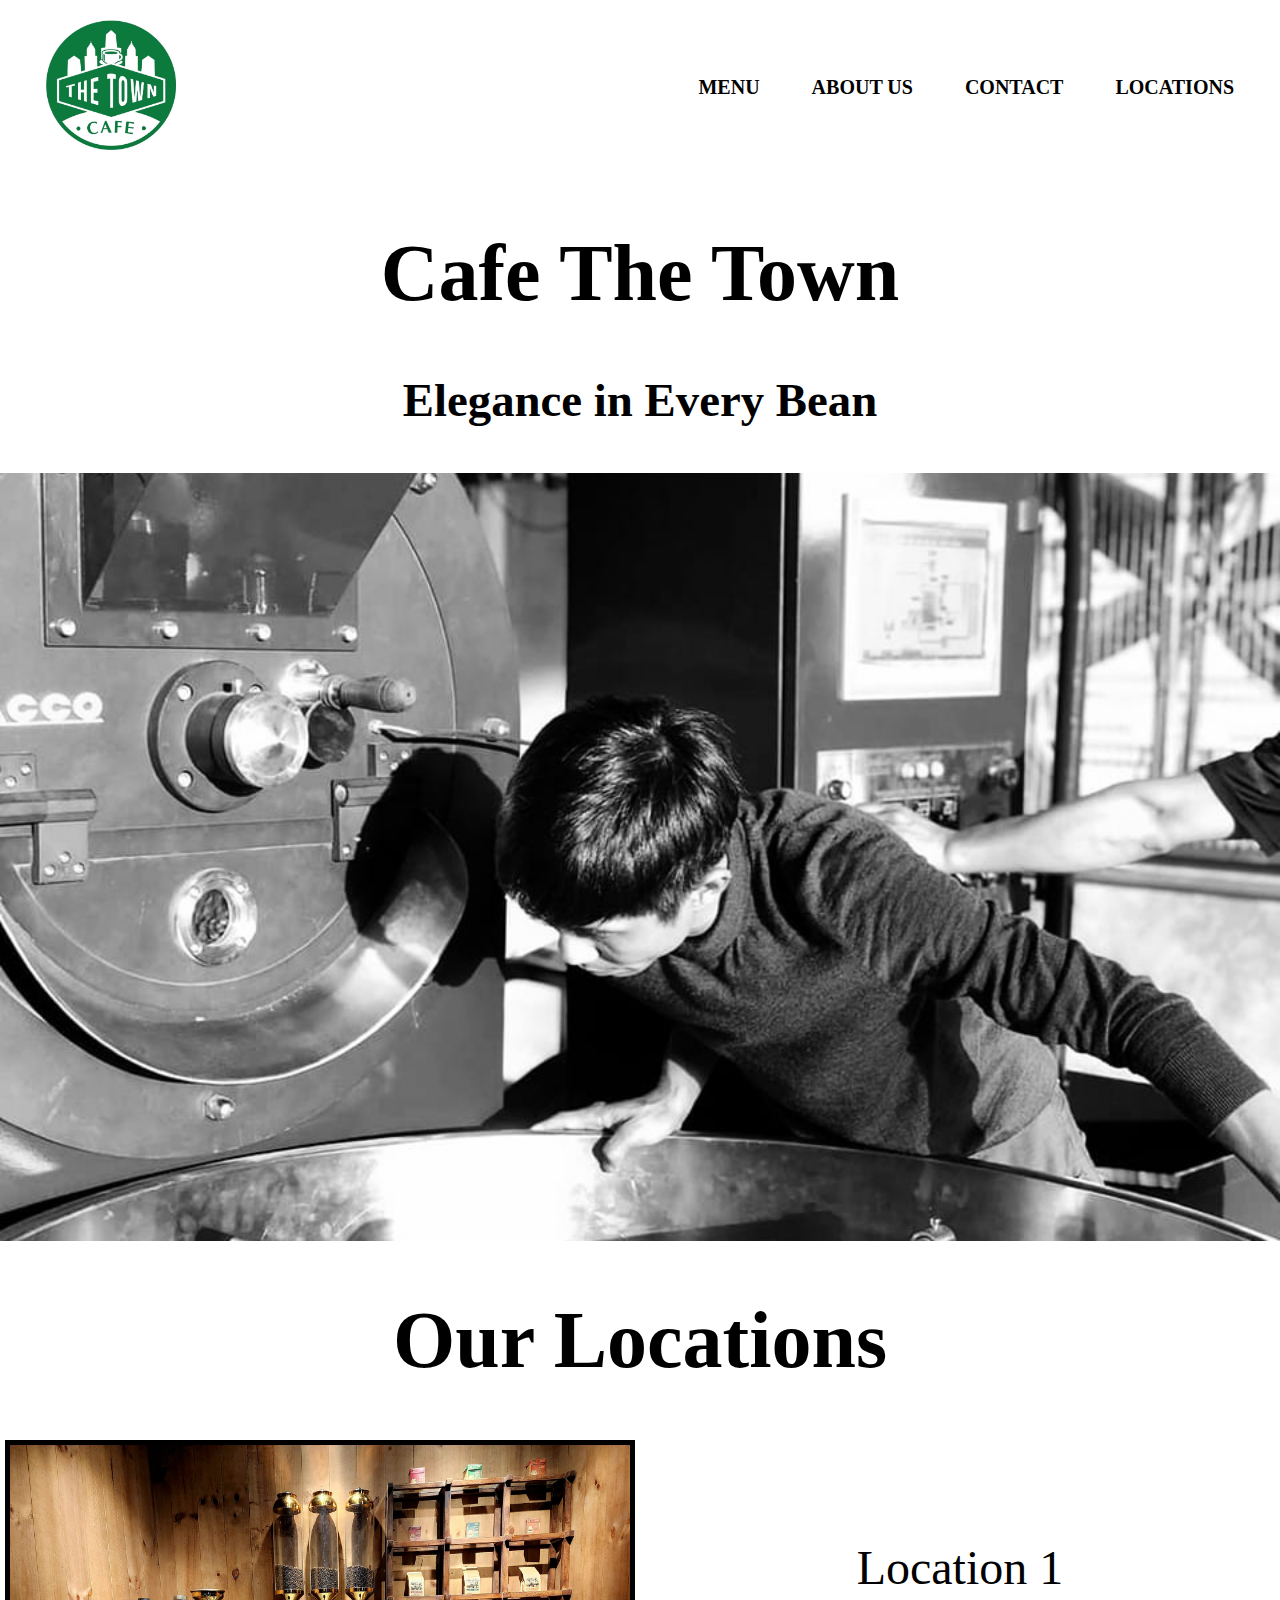
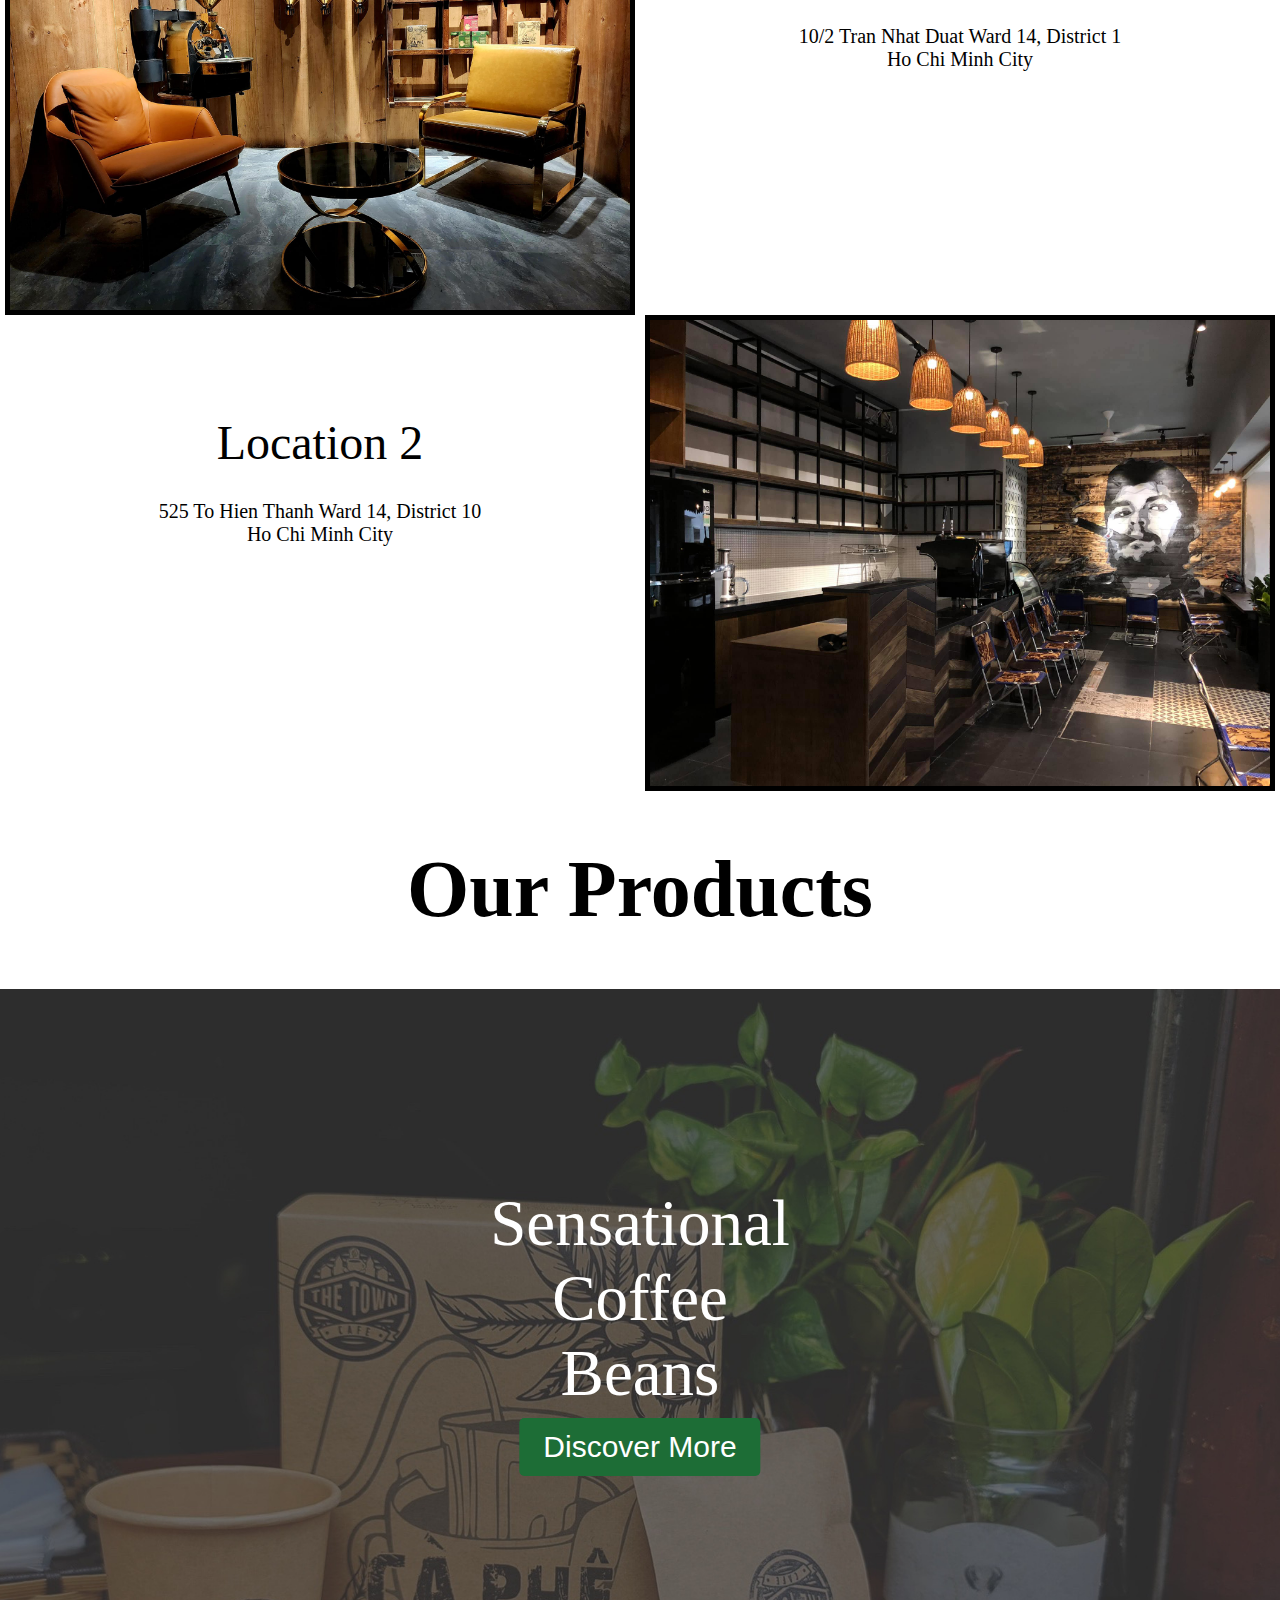
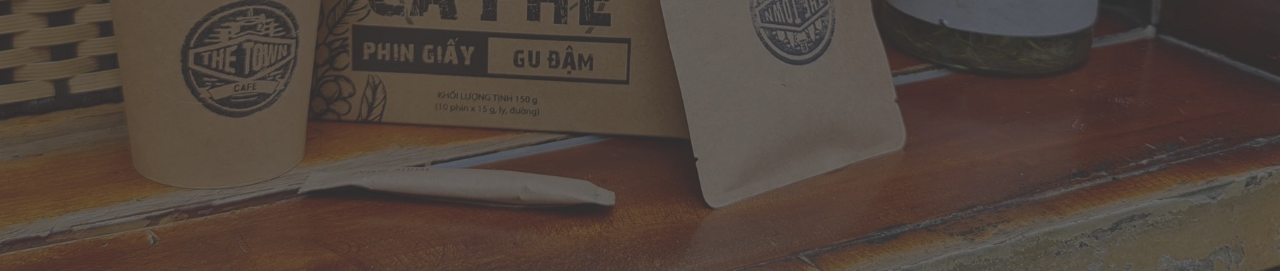
<file: index.html>
<!DOCTYPE html>
<html lang="en">
<head>
    <meta charset="UTF-8">
    <meta http-equiv="X-UA-Compatible" content="IE=edge">
    <link type="text/css" rel="stylesheet" href= "style.css" />
    <link rel="icon" href= "logo ctt.jpeg" type="image/jpeg" sizes="32x32"/>
    <meta name="viewport" content="width=device-width, initial-scale=1.0">
    <title>Cafe The Town</title>
</head>
<body>
    <div class="navbar">
        <div class="navbar-left">
            <a href="http://127.0.0.1:8080/base.html">
                <img src="logo ctt.jpeg" alt="Cafe The Town" style="width: 130px; height: auto;">
            </a>
        </div>
        <div class="navbar-right">
            <div>Menu</div>
            <div>About Us</div>
            <div>Contact</div>
            <div>Locations</div>
        </div>
    </div>
    <div class = "punchline">
        <h1> Cafe The Town</h1>
        <h3> Elegance in Every Bean </h3>
    </div>

    <div class="containers">
        <div class="owner">
            <img src="owner.jpg" alt="Tri the owner">
        </div>

        <div class="our_locations">
            <h1> Our Locations </h1>
        </div>
    
        <div class = "location_container">
            <div class="locations">
                <div class="location-left">
                    <img 
                        alt="location1"
                        class="block"
                        src="coffeeshop.jpeg"
                    />
                </div>
    
                <div class="location-right">
                    <div
                        class="location-title"
                        style="
                            font-size: 48px;
                            margin-top: 100px;
                            color: black;
                        "
                    >
                        Location 1
                    </div>
                    <div class = "location-description">
                        10/2 Tran Nhat Duat 
                        Ward 14, District 1
                        Ho Chi Minh City
                    </div>
                </div>
            </div>
        </div>
        <div class = "location_container">
            <div class="locations">
                <div class="location-left">
                    <div
                        class="location-title"
                        style="
                            font-size: 48px;
                            margin-top: 100px;
                            color: black;
                        "
                    >
                        Location 2
                    </div>
                    <div class = "location-description">
                        525 To Hien Thanh
                        Ward 14, District 10
                        Ho Chi Minh City

                    </div>
                </div>
    
                <div class="location-right">
                    <img 
                        alt="location1"
                        class="block"
                        src="coffeeshop4.jpeg"
                    />
                </div>
            </div>
        </div>
        <div class = "product-title">
                <h1>Our Products</h1>
        <div class = "products">    
            <div class="product-pictures">
                <img src="products1.jpg" alt="products" class="center">
                <div class="punch-line-overlay">Sensational Coffee Beans</div>
                <button class="discover-button">Discover More</button>
            </div>
        </div>
    </div>
</body>
</html>
</file>
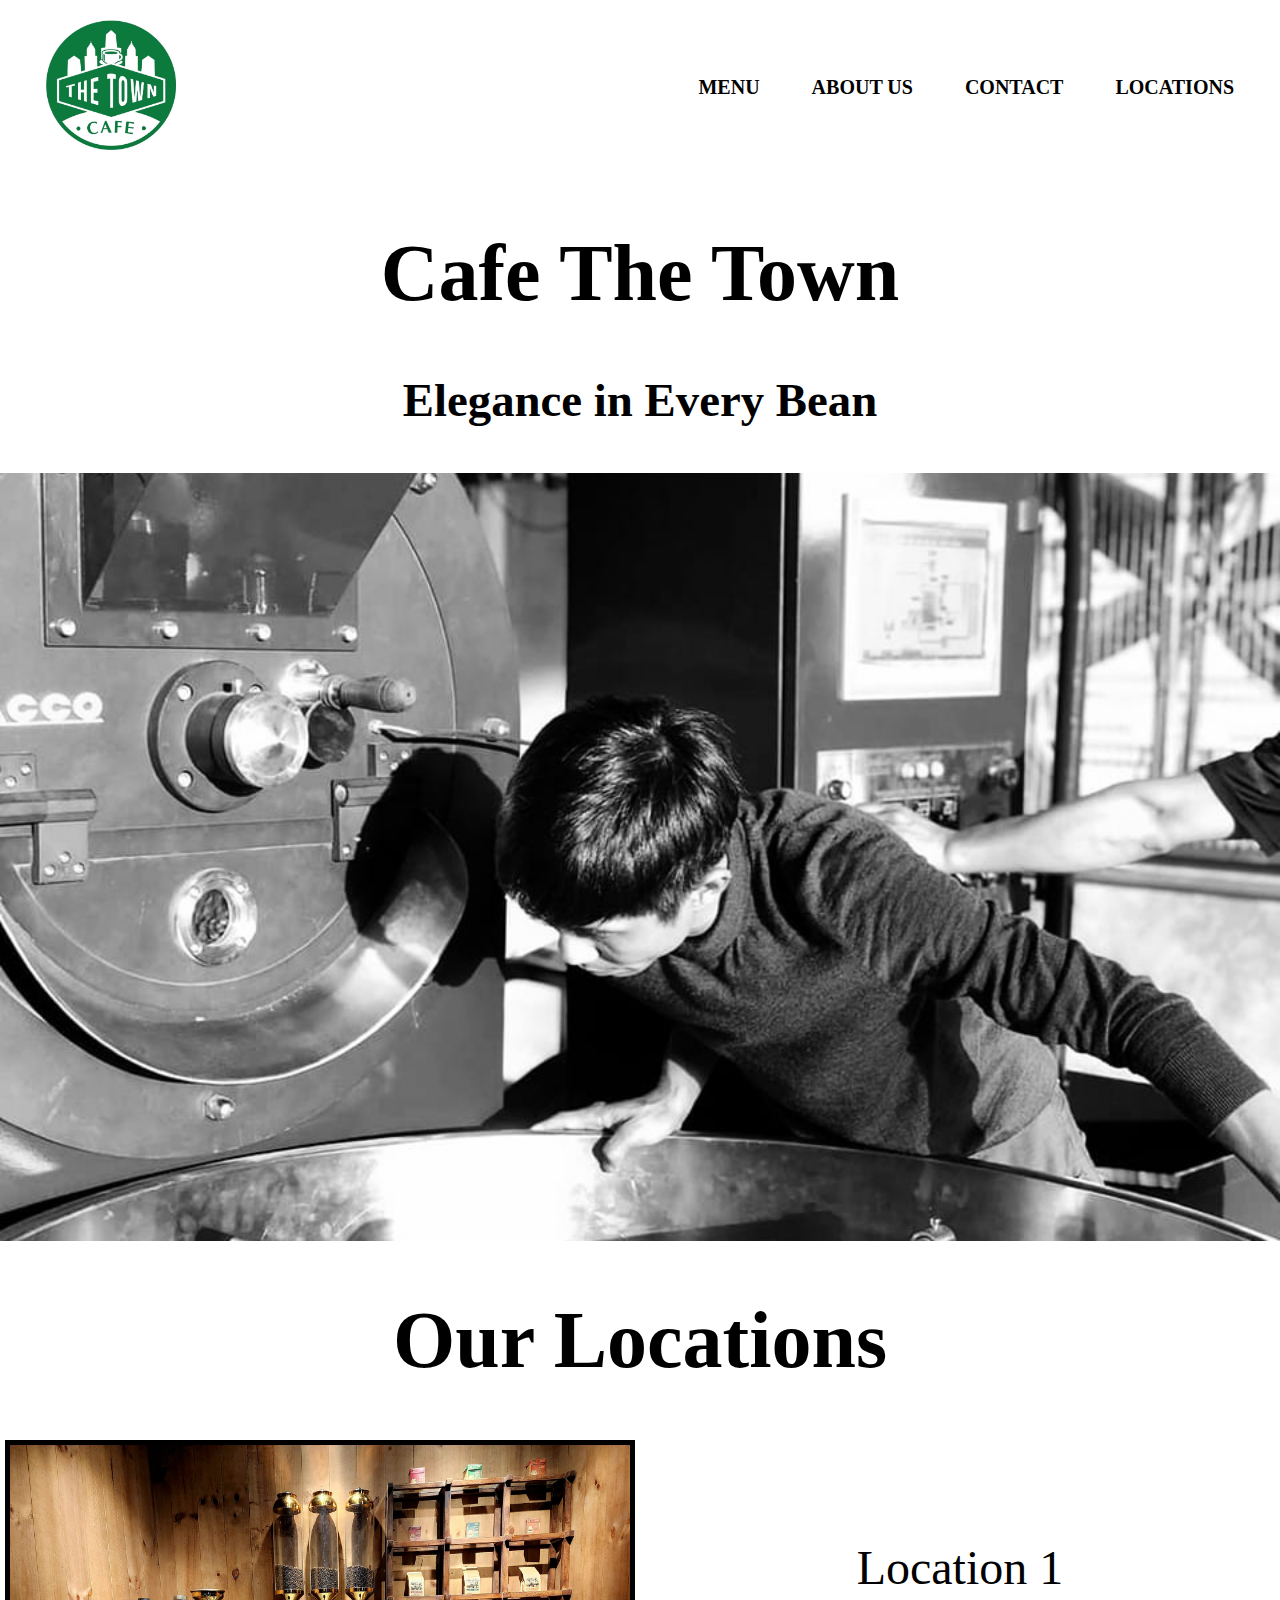
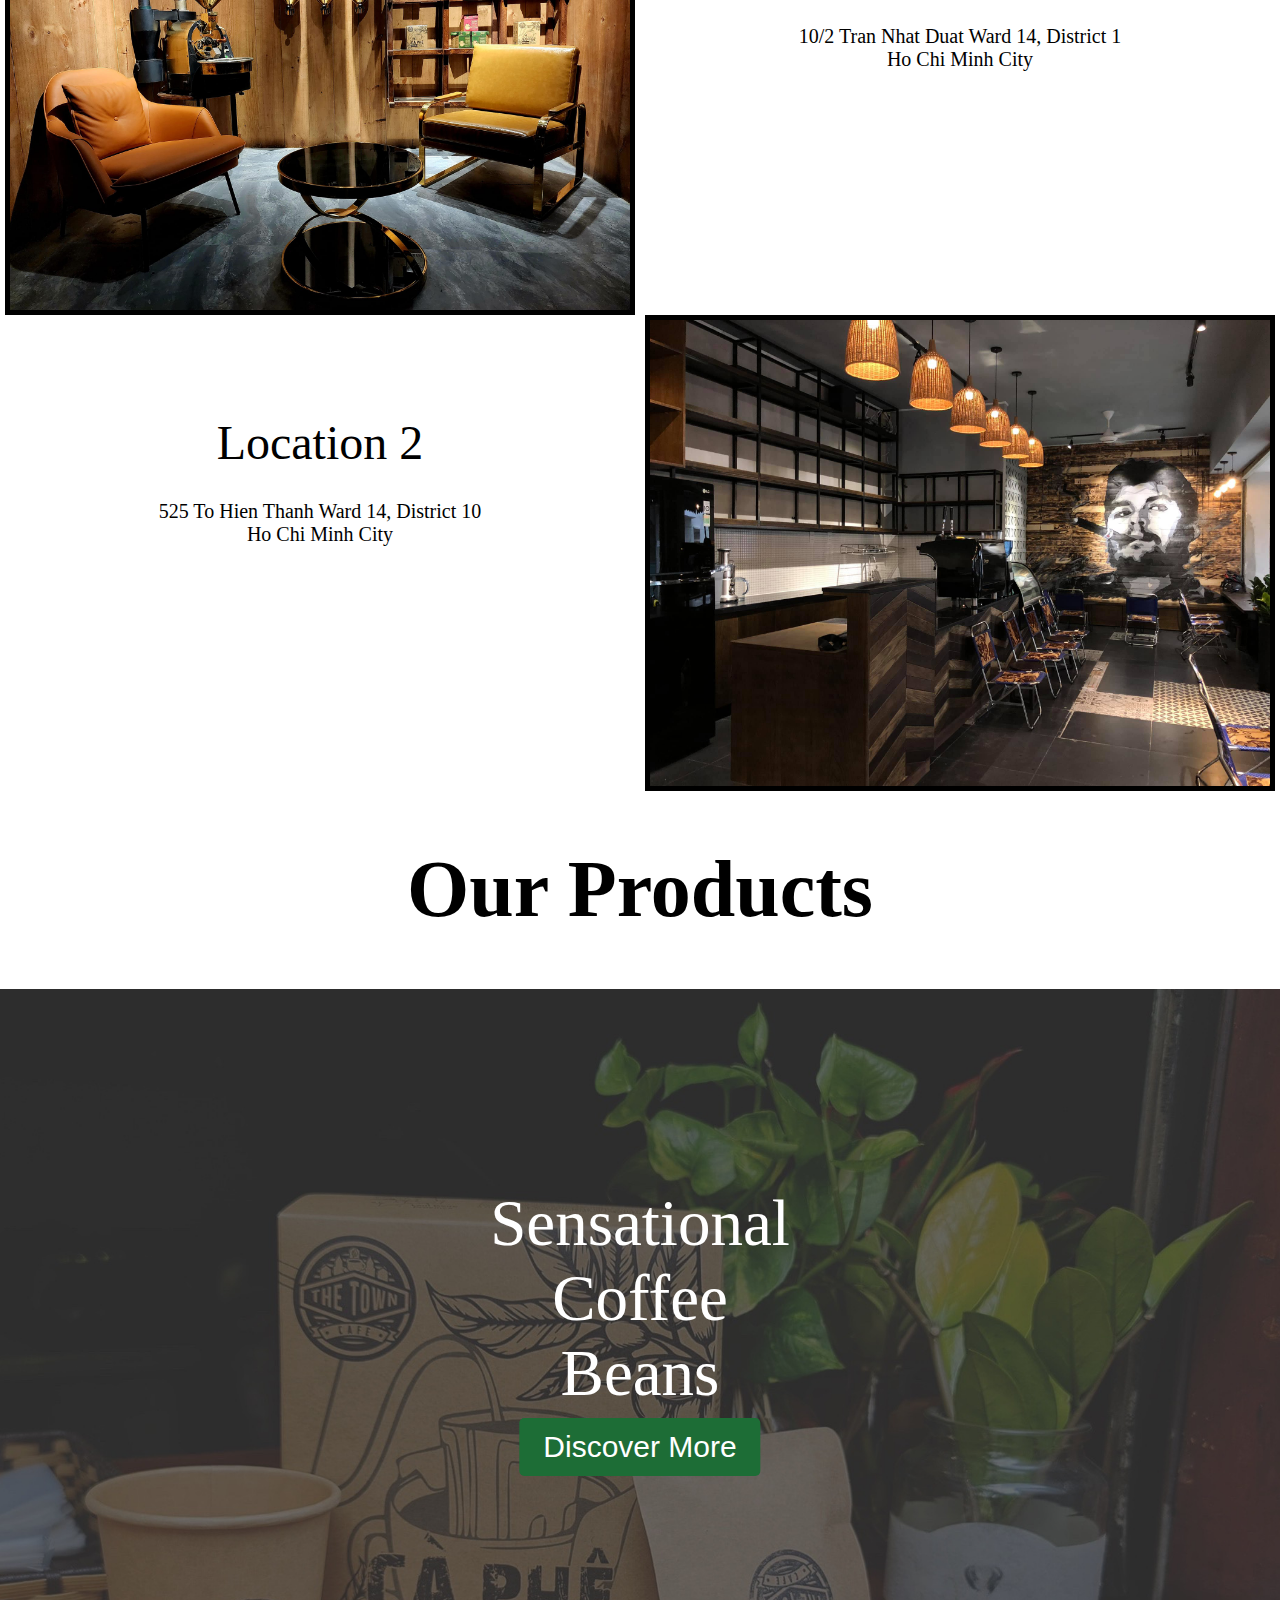
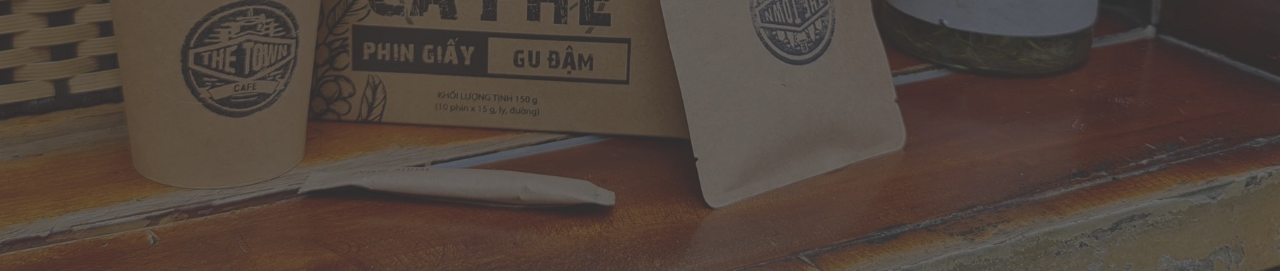
<file: base.html>
<!DOCTYPE html>
<html lang="en">
<head>
    <meta charset="UTF-8">
    <meta http-equiv="X-UA-Compatible" content="IE=edge">
    <link type="text/css" rel="stylesheet" href= "style.css" />
    <link rel="icon" href= "logo ctt.jpeg" type="image/jpeg" sizes="32x32"/>
    <meta name="viewport" content="width=device-width, initial-scale=1.0">
    <title>Cafe The Town</title>
</head>
<body>
    <div class="navbar">
        <div class="navbar-left">
            <a href="http://127.0.0.1:8080/base.html">
                <img src="logo ctt.jpeg" alt="Cafe The Town" style="width: 130px; height: auto;">
            </a>
        </div>
        <div class="navbar-right">
            <div>Menu</div>
            <div>About Us</div>
            <div>Contact</div>
            <div>Locations</div>
        </div>
    </div>
    <div class = "punchline">
        <h1> Cafe The Town</h1>
        <h3> Elegance in Every Bean </h3>
    </div>

    <div class="containers">
        <div class="owner">
            <img src="owner.jpg" alt="Tri the owner">
        </div>

        <div class="our_locations">
            <h1> Our Locations </h1>
        </div>
    
        <div class = "location_container">
            <div class="locations">
                <div class="location-left">
                    <img 
                        alt="location1"
                        class="block"
                        src="coffeeshop.jpeg"
                    />
                </div>
    
                <div class="location-right">
                    <div
                        class="location-title"
                        style="
                            font-size: 48px;
                            margin-top: 100px;
                            color: black;
                        "
                    >
                        Location 1
                    </div>
                    <div class = "location-description">
                        10/2 Tran Nhat Duat 
                        Ward 14, District 1
                        Ho Chi Minh City
                    </div>
                </div>
            </div>
        </div>
        <div class = "location_container">
            <div class="locations">
                <div class="location-left">
                    <div
                        class="location-title"
                        style="
                            font-size: 48px;
                            margin-top: 100px;
                            color: black;
                        "
                    >
                        Location 2
                    </div>
                    <div class = "location-description">
                        525 To Hien Thanh
                        Ward 14, District 10
                        Ho Chi Minh City

                    </div>
                </div>
    
                <div class="location-right">
                    <img 
                        alt="location1"
                        class="block"
                        src="coffeeshop4.jpeg"
                    />
                </div>
            </div>
        </div>
        <div class = "product-title">
                <h1>Our Products</h1>
        <div class = "products">    
            <div class="product-pictures">
                <img src="products1.jpg" alt="products" class="center">
                <div class="punch-line-overlay">Sensational Coffee Beans</div>
                <button class="discover-button">Discover More</button>
            </div>
        </div>
    </div>
</body>
</html>
</file>
<file: style.css>
body {
    margin: 0px;
    font-family: Cambria, Cochin, Georgia, Times, 'Times New Roman', serif
}

.navbar{
    padding: 20px;
    display: flex;
    align-items: center;
    justify-content: space-between;
}

.navbar-left a {
    position: relative;
    top: 0px;
    left: 26px;
    margin-right: 20px;
}

.navbar-right div{
    text-transform: uppercase;
    font-weight: 600;    
    font-size: 20px;
}

.navbar-right{
    display: flex;
    align-items: center;
}

.navbar-right >*{
    padding: 26px;
}

.navbar-right :hover{
    color: darkgreen;
}

.punchline{
    margin: auto;
    width: 50%;
    padding: 0px;
    text-align: center;
    font-size: 40px;
}

.owner img{
    display: block;
    margin-left: auto;
    margin-right: auto;
    width: 100%;
}

.containers {
    max-width: 1440px;
    margin: auto;
}

.locations img {
    max-width: 97%;
    object-fit: contain;
    height: 100%;
    border: 5px solid #000;
}

.locations {
    display: flex;
}
.product-title,
.our_locations{
    margin: auto;
    width: 50%;
    padding: 0px;
    text-align: center;
    font-size: 40px;
}
.location-right,
.location-left{
    max-width: 50%;
    display: flex;
    width: 50%;
    align-items: center;
    justify-content: center;
    height: 100%;
    align-content: stretch;
    flex-direction: column;
}

.location-title {
    width: 100%;
    text-align: center;
}

.location-description {
    text-align: center;
    padding: 30px 150px 30px 150px;
    font-size: 20px;
}

.location-container {
    margin: 40px 0px 40px 0px;
    display: flex;
}

.product-pictures{
    display: flex;
    justify-content: center;
}

.product-pictures img {
    display: block;
    margin-left: auto;
    margin-right: auto;
    width: 1440px;
}

.product-pictures {
    position: relative;
    text-align: center;
    color: white;
  }
  .punch-line-overlay {
    position: absolute;
    top: 35%;
    left: 50%;
    font-size: 65px;
    transform: translate(-50%, -50%);
  }
  .discover-button {
    position: absolute;
    top: 52%;
    left: 50%;
    transform: translate(-50%, -50%);
    -ms-transform: translate(-50%, -50%);
    background-color: #1d6d36;
    color: white;
    font-size: 30px;
    padding: 12px 24px;
    border: none;
    cursor: pointer;
    border-radius: 5px;
  }
  
  .discover-button:hover {
    background-color: black;
  }
</file>
